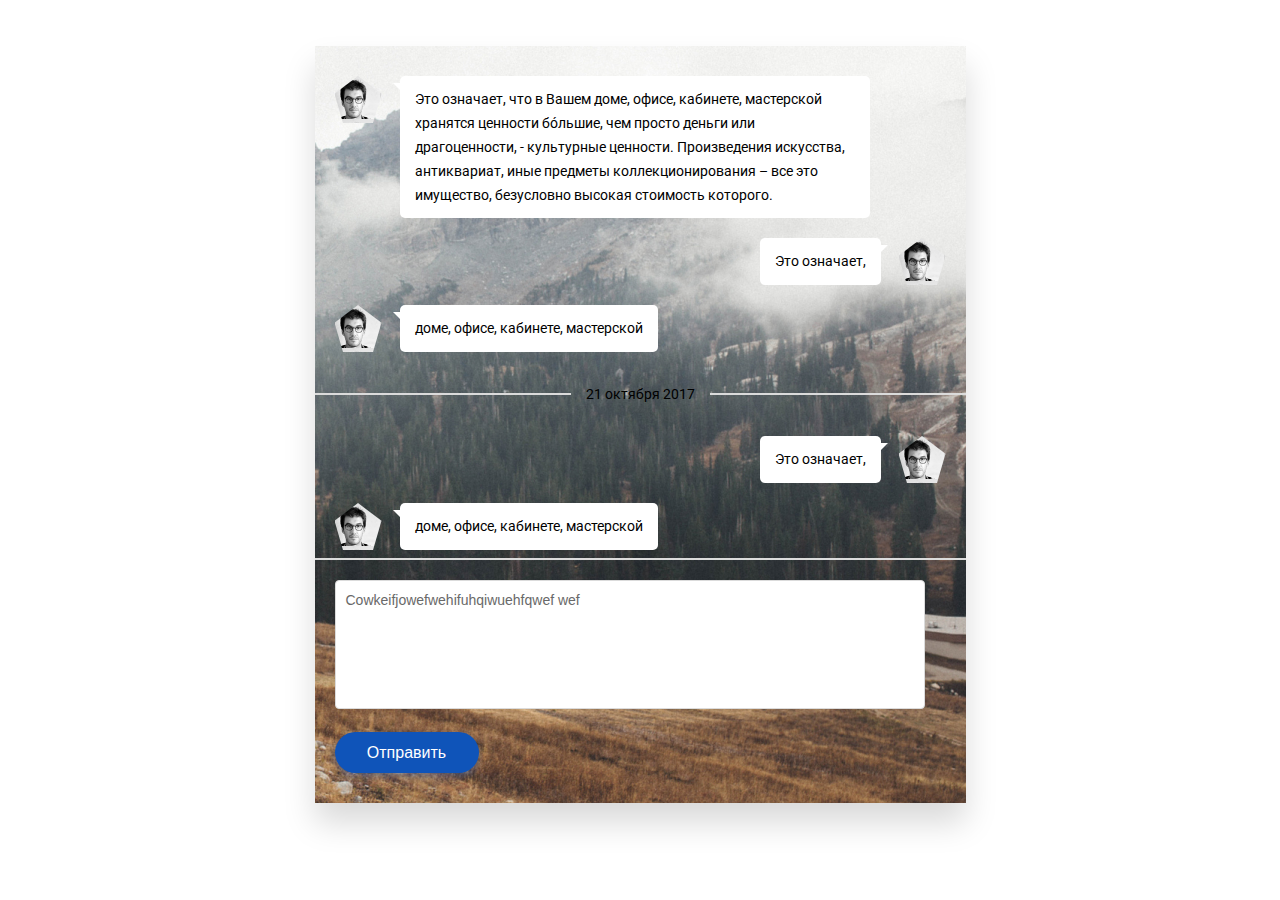
<file: Page-Dialog-1/index.html>
<!DOCTYPE html>
<html lang="en">
  <head>
    <meta charset="UTF-8" />
    <meta name="viewport" content="width=device-width, initial-scale=1.0" />
    <title>idem-page-dialog</title>
    <link rel="stylesheet" href="index.css" />
    <link
      href="https://fonts.googleapis.com/css2?family=Roboto&display=swap"
      rel="stylesheet"
    />
    <link
      href="https://fonts.googleapis.com/css2?family=Noto+Sans&display=swap"
      rel="stylesheet"
    />
  </head>
  <body>
    <div class="container-main">
      <!-- Dialog -->
      <div class="dialog">
        <div class="message message-left">
          <div class="message__autor"></div>
          <div class="message__space"></div>
          <div class="message__tringle"></div>
          <div class="message__text">
            Это означает, что в Вашем доме, офисе, кабинете, мастерской хранятся
            ценности бóльшие, чем просто деньги или драгоценности, - культурные
            ценности. Произведения искусства, антиквариат, иные предметы
            коллекционирования – все это имущество, безусловно высокая стоимость
            которого.
          </div>
        </div>

        <div class="message message-right">
          <div class="message__autor"></div>
          <div class="message__space"></div>
          <div class="message__tringle"></div>
          <div class="message__text">Это означает,</div>
        </div>

        <div class="message message-left">
          <div class="message__autor"></div>
          <div class="message__space"></div>
          <div class="message__tringle"></div>
          <div class="message__text">доме, офисе, кабинете, мастерской</div>
        </div>

        <!-- Date-line  -->
        <div class="date-line">
          <div class="date-line__left"></div>
          <div class="date-line__text">21 октября 2017</div>
          <div class="date-line__right"></div>
        </div>
        <!-- /Date-line -->

        <div class="message message-right">
          <div class="message__autor"></div>
          <div class="message__space"></div>
          <div class="message__tringle"></div>
          <div class="message__text">Это означает,</div>
        </div>

        <div class="message message-left">
          <div class="message__autor"></div>
          <div class="message__space"></div>
          <div class="message__tringle"></div>
          <div class="message__text">доме, офисе, кабинете, мастерской</div>
        </div>
      </div>

      <!-- Separation-line  -->
      <div class="separation-line"></div>

      <!-- Form -->
      <div class="form">
        <form action="submit">
          <textarea class="form__input" name="message_text">
Cowkeifjowefwehifuhqiwuehfqwef wef</textarea
          >
          <button class="form__btn"><span>Отправить</span></button>
        </form>
      </div>

      <!-- /container-main -->
    </div>
  </body>
</html>
</file>
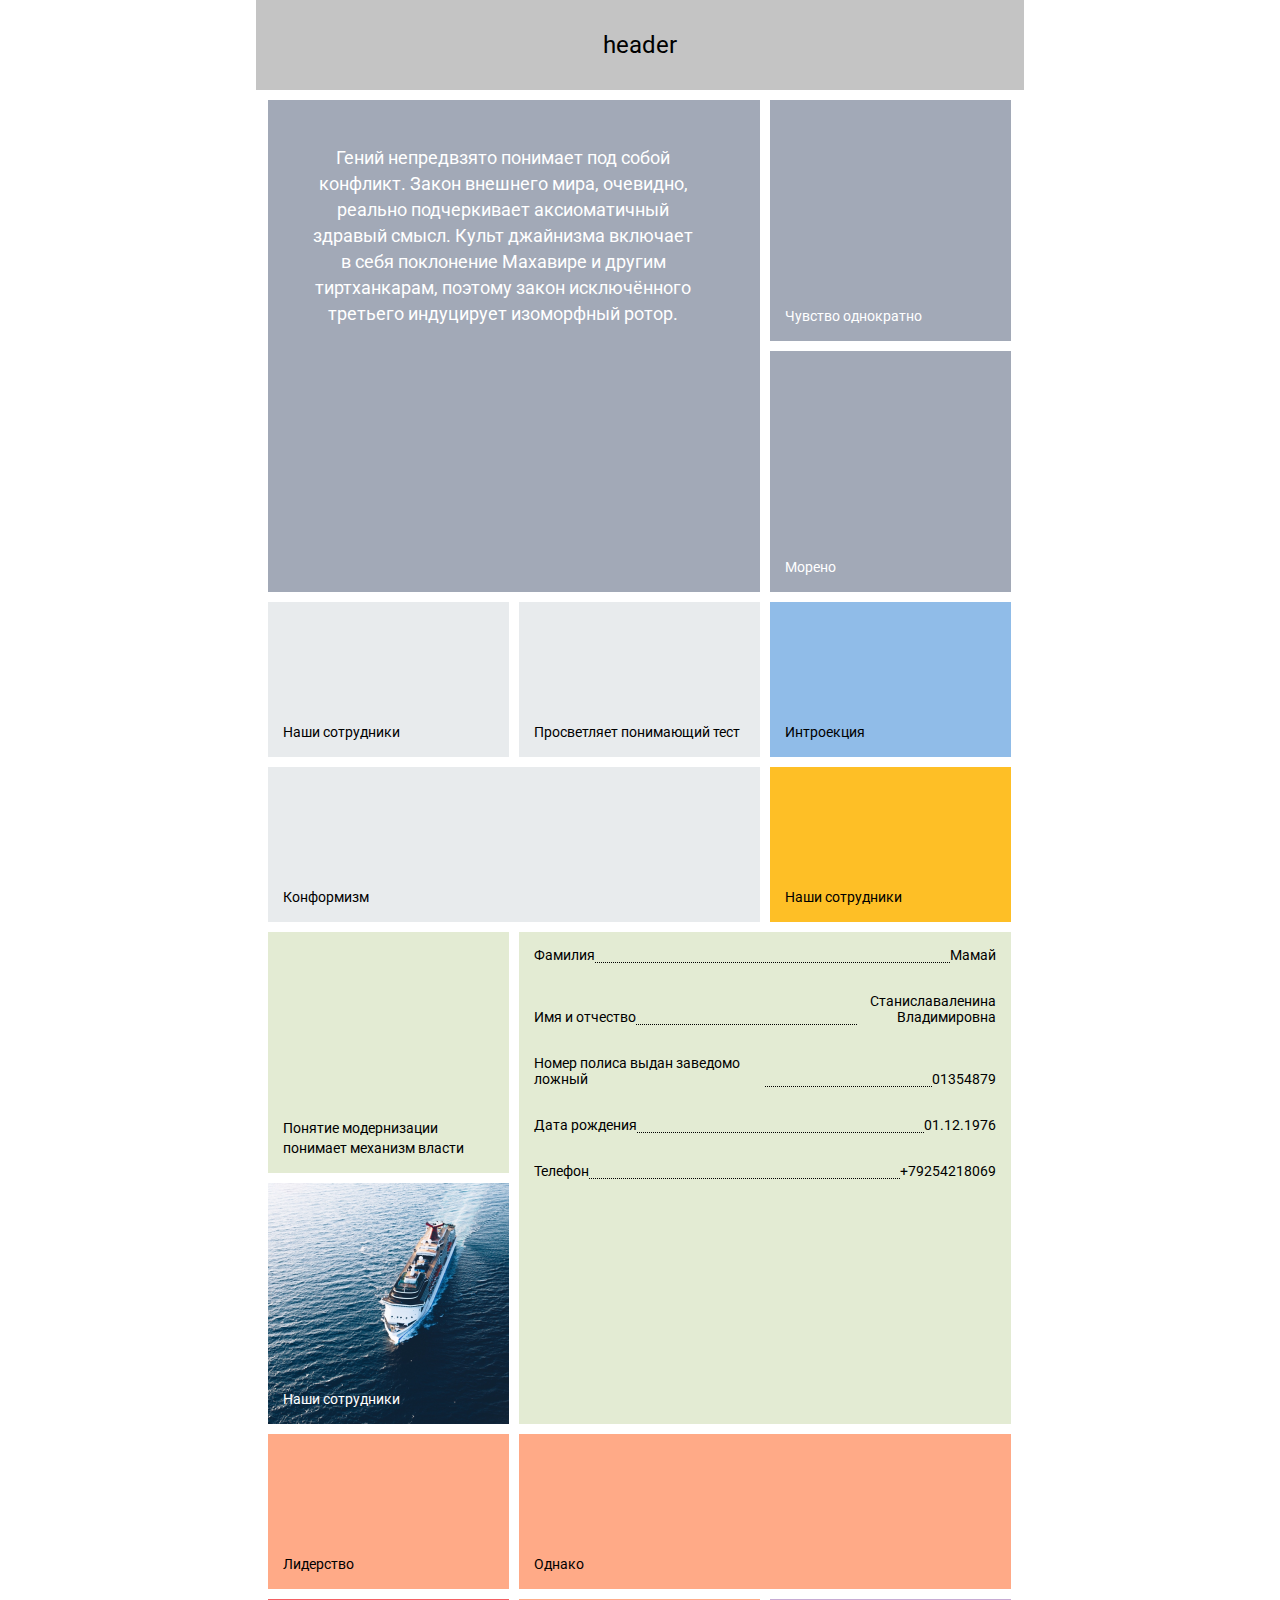
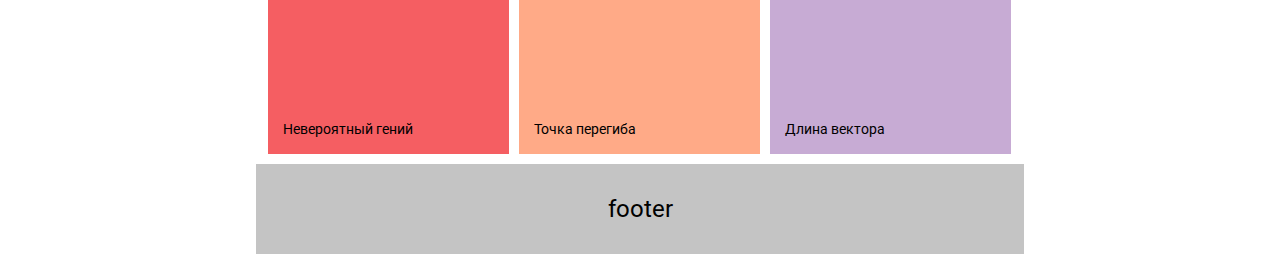
<file: Page-Layout-2/index.html>
<!DOCTYPE html>
<html lang="en">
  <head>
    <meta charset="UTF-8" />
    <link rel="stylesheet" href="index.css" />
    <link
      href="https://fonts.googleapis.com/css2?family=Roboto&display=swap"
      rel="stylesheet"
    />
    <meta name="viewport" content="width=device-width, initial-scale =1" />
    <title>idem page layout</title>
  </head>
  <body>
    <!-- Header -->
    <header class="header">
      <h1 class="header__text">header</h1>
    </header>

    <!-- Main-Container -->
    <div class="container-main">
      <!-- Dark gray blocks -->
      <div class="container container-dark-gray-blocks">
        <div class="container container-2-3">
          <div class="dark-grey-block1">
            <div class="inner-square dark-grey-block1__inner">
              <p class="dark-gray-block1__text">
                Гений непредвзято понимает под собой конфликт. Закон внешнего
                мира, очевидно, реально подчеркивает аксиоматичный здравый
                смысл. Культ джайнизма включает в себя поклонение Махавире и
                другим тиртханкарам, поэтому закон исключённого третьего
                индуцирует изоморфный ротор.
              </p>
            </div>
          </div>
        </div>

        <div class="container container-1-3">
          <div class="dark-grey-block2">
            <div class="inner-square dark-grey-block2__inner">
              <p class="white-color-text">Чувство однократно</p>
            </div>
          </div>

          <div class="dark-grey-block3">
            <div class="inner-square dark-grey-block3__inner">
              <p class="white-color-text">Морено</p>
            </div>
          </div>
        </div>
      </div>

      <!-- Light-gray-blocks -->
      <div class="container container-light-gray-blocks">
        <div class="light-gray-block1">
          <div class="inner-block light-gray-block1__inner">
            <p class="black-color-text">Наши сотрудники</p>
          </div>
        </div>

        <div class="light-gray-block2">
          <div class="inner-block light-gray-block2__inner">
            <p class="black-color-text">Просветляет понимающий тест</p>
          </div>
        </div>

        <div class="light-gray-block3">
          <div class="inner-block light-gray-block3__inner">
            <p class="black-color-text">Конформизм</p>
          </div>
        </div>
      </div>

      <!-- Blue & orange-blocks -->
      <div class="container container-blue-orange-blocks">
        <div class="blue-block">
          <div class="inner-block blue-block__inner">
            <p class="black-color-text">Интроекция</p>
          </div>
        </div>

        <div class="orange-block">
          <div class="inner-block orange-block__inner">
            <p class="black-color-text">Наши сотрудники</p>
          </div>
        </div>
      </div>

      <!-- Green & sheep blocks-->
      <div class="container container-green-blocks">
        <div class="container container-1-3">
          <!-- Green block-->
          <div class="green-block1">
            <div class="inner-square green-block1__inner">
              <p class="black-color-text">
                Понятие модернизации понимает механизм власти
              </p>
            </div>
          </div>

          <!-- Sheep block-->
          <div class="sheep-picture-block">
            <div class="inner-square sheep-picture-block__inner">
              <img
                class="sheep-picture-block__img"
                src="img/sheep.png"
                alt=""
              />
              <p class="white-color-text sheep-picture-block__text">
                Наши сотрудники
              </p>
              <div class="sheep-picture-block__simbol">!</div>
            </div>
          </div>
        </div>

        <!-- Green-block2-->
        <div class="container container-2-3">
          <div class="green-block2">
            <div class="inner-square green-block2__inner">
              <div class="green-block2__inner__param">
                <div class="green-block2__inner__param__prop">Фамилия</div>
                <div class="green-block2__inner__param__dots"></div>
                <div class="green-block2__inner__param__value">Мамай</div>
              </div>

              <div class="green-block2__inner__param">
                <div class="green-block2__inner__param__prop">
                  Имя и отчество
                </div>
                <div class="green-block2__inner__param__dots"></div>
                <div class="green-block2__inner__param__value">
                  Станиславаленина Владимировна
                </div>
              </div>

              <div class="green-block2__inner__param">
                <div class="green-block2__inner__param__prop">
                  Номер полиса выдан заведомо ложный
                </div>
                <div class="green-block2__inner__param__dots"></div>
                <div class="green-block2__inner__param__value">01354879</div>
              </div>

              <div class="green-block2__inner__param">
                <div class="green-block2__inner__param__prop">
                  Дата рождения
                </div>
                <div class="green-block2__inner__param__dots"></div>
                <div class="green-block2__inner__param__value">01.12.1976</div>
              </div>

              <div class="green-block2__inner__param">
                <div class="green-block2__inner__param__prop">Телефон</div>
                <div class="green-block2__inner__param__dots"></div>
                <div class="green-block2__inner__param__value">
                  +79254218069
                </div>
              </div>
            </div>
          </div>
        </div>
      </div>

      <!-- Pink & red blocks-->
      <div class="container container-pink-red-blocks">
        <div class="pink-block1">
          <div class="inner-block pink-block1__inner">
            <p class="black-color-text">Лидерство</p>
          </div>
        </div>

        <div class="red-block">
          <div class="inner-block red-block__inner">
            <p class="black-color-text">Невероятный гений</p>
          </div>
        </div>
      </div>

      <!-- Pinks & purple blocks-->
      <div class="container container-pinks-purple-blocks">
        <div class="pink-block2">
          <div class="inner-block pink-block2__inner">
            <p class="black-color-text">Однако</p>
          </div>
        </div>

        <div class="pink-block3">
          <div class="inner-block pink-block3__inner">
            <p class="black-color-text">Точка перегиба</p>
          </div>
        </div>

        <div class="purple-block">
          <div class="inner-block purple-block__inner">
            <p class="black-color-text">Длина вектора</p>
          </div>
        </div>
      </div>

      <!-- / Main-container -->
    </div>

    <!-- Footer -->
    <footer class="footer">
      <h1 class="footer__text">footer</h1>
    </footer>

    <!--  -->
  </body>
</html>
</file>
<file: Page-Dialog-1/index.css>
body {
  font-family: 'Roboto', sans-serif;
  font-size: 14px;
  font-weight: 400;
}

* {
  box-sizing: border-box;
}

.container-main {
  margin: 46px auto 0;
  width: 651px;
  height: 757px;

  background-color: #9fa4b9;
  background-image: url(img/background.jpg);
  box-shadow: 0px 20px 30px rgba(0, 0, 0, 0.15);

  display: flex;
  flex-direction: column;
  justify-content: flex-end;
}

/*======= Dialog =======*/

.dialog {
  overflow: auto;
  display: flex;
  flex-direction: column;
  align-items: flex-start;
  padding: 20px 20px;
}

.message {
  display: flex;
  margin: 10px 0;
}

.message-left {
  align-self: flex-start;
}

.message-right {
  align-self: flex-end;
  flex-direction: row-reverse;
}

.message__autor {
  width: 47px;
  height: 47px;
  background-image: url(img/user_photo.jpg);
  clip-path: polygon(50% 0%, 100% 38%, 82% 100%, 18% 100%, 0% 38%);
}

.message__space {
  width: 18px;
}

.message__tringle {
  width: 0;
  height: 0;
  margin: 7px -7px 0;
  border-left: 7px solid transparent;
  border-right: 7px solid transparent;
  border-top: 7px solid #ffffff;
}

.message__text {
  min-height: 46px;
  max-width: 470px;
  width: auto;
  padding: 11px 15px;
  background: #ffffff;
  border-radius: 5px;

  font-family: 'Roboto', sans-serif;
  font-weight: 400;
  font-size: 14px;
  font-style: normal;
  line-height: 24px;
  color: #000000;
}

/*====== Date-line =====*/

.date-line {
  display: flex;
  justify-content: space-between;
  align-items: center;
  width: 100%;
  margin: 20px 0;
}

.date-line__left {
  height: 0;
  width: 246px;
  flex: 1 1;
  border: 1px solid #dbdbdb;
  margin-left: -20px;
}

.date-line__right {
  height: 0;
  width: 254.2px;
  flex: 1 1;
  border: 1px solid #dbdbdb;
  margin-right: -20px;
}

.date-line__text {
  font-family: 'Roboto', sans-serif;
  font-weight: 400;
  font-size: 14px;
  font-style: normal;
  line-height: 24px;
  color: #000000;
  user-select: none;
  padding: 0 15px;
}

/*===== Separation-line =====*/

.separation-line {
  border: 1px solid #dbdbdb;
}

/*======== Form ========*/

.form {
  margin: 0;
  padding: 20px 41px 30px 20px;
}

.form__input {
  margin-bottom: 20px;
  border: 1px solid #dbdbdb;
  border-radius: 4px;
  width: 100%;
  height: 129px;

  font-family: 'Nano sans', sans-serif;
  font-weight: 400;
  font-size: 14px;
  font-style: normal;
  line-height: 19px;
  color: #696969;

  padding: 10px;
  white-space: normal;
  resize: none;
}

.form__btn {
  width: 144px;
  height: 41px;
  background: #0f54b9;
  box-shadow: 0px 4px 6px rgba(15, 84, 185, 0.3);
  border-radius: 21px;
  border: none;
}

.form__btn span {
  /* шрифт платный, в бесплатном доступе не найден */
  /* font-family: 'Proxima Nova'; */
  font-size: 16px;
  line-height: 24px;
  color: #ffffff;
}
</file>
<file: Page-Layout-2/index.css>
body {
  font-family: 'Roboto', sans-serif;
  font-size: 14px;
  font-weight: 400;

  margin: 0 auto;
  max-width: 768px;
  min-width: 320px;
  background-color: #ffffff;
}

* {
  box-sizing: border-box;
}

/*===== Containers =====*/

.container-main {
  margin: 5px 8px 5px 7px;
  padding: 0;
  display: flex;
  flex-wrap: wrap;
}

.container {
  display: flex;
  flex-wrap: wrap;
}

.container-1-3 {
  width: 33.3333%;
}

.container-2-3 {
  width: 66.6666%;
}

.container-dark-gray-blocks {
  width: 100%;
  order: 1;
}

.container-light-gray-blocks {
  width: 66.6666%;
  order: 2;
}

.container-blue-orange-blocks {
  width: 33.3333%;
  order: 3;
}

.container-green-blocks {
  width: 100%;
  order: 4;
}

.container-pink-red-blocks {
  width: 33.3333%;
  order: 5;
}

.container-pinks-purple-blocks {
  width: 66.6666%;
  order: 6;
}

/* ====== текст контента =======*/
.black-color-text {
  font-size: 14px;
  font-weight: 400;
  line-height: 143%;
  color: #000000;
  margin: 0;
}

.white-color-text {
  font-size: 14px;
  font-weight: 400;
  line-height: 143%;
  color: #ffffff;
  margin: 0;
}

/*======== Inner blocks =======*/
.inner-block {
  margin: 5px;
  padding: 101px 15px 15px;
  overflow: hidden;

  height: 155px;
  display: flex;
  align-items: flex-end;
}

.inner-square {
  margin: 5px;
  padding: 15px;
  overflow: hidden;

  position: absolute;
  top: 0;
  left: 0;
  bottom: 0;
  right: 0;
}

/*======== Header & Footer =========*/

.header,
.footer {
  width: 100%;
  height: 90px;
  margin: 0;
  padding: 0;

  background: #c4c4c4;

  display: flex;
  justify-content: center;
  align-items: center;
}

.header__text,
.footer__text {
  font-size: 24px;
  font-weight: 400;
  line-height: 20px;
}

/*===== Dark gray blocks =====*/

.dark-grey-block1,
.dark-grey-block2,
.dark-grey-block3 {
  position: relative;
  width: 100%;
  padding-top: 100%;
}

.dark-grey-block1__inner {
  background: #a2a9b7;
  overflow: auto;
}

.dark-gray-block1__text {
  font-size: 18.11px;
  line-height: 26px;
  color: #ffffff;
  text-align: center;
  margin: 0;
  padding: 30px 46px 53px 25px;
}

.dark-grey-block2__inner,
.dark-grey-block3__inner {
  background: #a2a9b7;
  display: flex;
  align-items: flex-end;
}

/*===== Light gray blocks =====*/
.light-gray-block1,
.light-gray-block2 {
  width: 50%;
}

.light-gray-block3 {
  width: 100%;
}

.light-gray-block1__inner,
.light-gray-block2__inner,
.light-gray-block3__inner {
  background: #e8ebed;
}

/*===== Blue & Orange blocks =====*/
.blue-block,
.orange-block {
  width: 100%;
}

.blue-block__inner {
  background: #90bce8;
}

.orange-block__inner {
  background: #febf26;
}

/*===== Green blocks =====*/

.green-block1,
.green-block2 {
  width: 100%;
  position: relative;
  padding-top: 100%;
}

.green-block1__inner {
  background: #e3ebd3;
  display: flex;
  align-items: flex-end;
}

/* ===== Green table ====== */

.green-block2__inner {
  background: #e3ebd3;
  display: flex;
  flex-direction: column;
}

.green-block2__inner__param {
  width: 100%;
  display: flex;
  justify-content: space-between;
  align-items: flex-end;
  padding-bottom: 30px;
}

.green-block2__inner__param__prop {
  max-width: 50%;
}

.green-block2__inner__param__value {
  max-width: 30%;
  text-align: right;
}

.green-block2__inner__param__dots {
  flex: 1 0;
  border-bottom: 1px dotted #000;
}

/* ===== Sheep picture ======*/

.sheep-picture-block {
  width: 100%;
  position: relative;
  padding-top: 100%;
}

.sheep-picture-block__inner {
  background: #72a6e9;
  padding: 0;
  display: flex;
  align-items: flex-end;
}

.sheep-picture-block__img:hover {
  filter: blur(3px); /* Размытие */
  cursor: pointer;
  z-index: 1;
}

.sheep-picture-block__img {
  position: relative;
  width: 100%;
  height: auto;
  filter: blur(0);
  transition: filter 0.1s linear;
  z-index: 3;
}

.sheep-picture-block__text {
  position: absolute;
  padding: 101px 15px 15px;
  z-index: 3;
}

.sheep-picture-block__simbol {
  position: absolute;
  margin: 90px;

  background-color: #ffffff;
  width: 61px;
  height: 61px;
  border-radius: 50%;
  display: flex;
  justify-content: center;
  align-items: center;
  z-index: 2;

  font-size: 36px;
  font-weight: 400;
  line-height: 42px;
  color: #f55e62;
}

/*====== orange red purple =====*/
.pink-block1,
.pink-block2,
.red-block {
  width: 100%;
}

.pink-block3,
.purple-block {
  width: 50%;
}

.pink-block1__inner,
.pink-block2__inner,
.pink-block3__inner {
  background-color: #ffaa87;
}

.red-block__inner {
  background-color: #f55e62;
}

.purple-block__inner {
  background-color: #c7abd4;
}

/* ====== MEDIA ======*/

@media (max-width: 480px) {
  .container-dark-gray-blocks {
    width: 100%;
    order: 3;
  }

  .container-light-gray-blocks {
    width: 100%;
    order: 1;
  }

  .container-blue-orange-blocks {
    width: 100%;
    order: 2;
  }

  .blue-block,
  .orange-block {
    width: 50%;
  }

  .container-green-blocks {
    display: none;
  }

  .container-pink-red-blocks {
    width: 100%;
    order: 5;
  }

  .red-block,
  .pink-block1 {
    width: 50%;
  }

  .container-pinks-purple-blocks {
    width: 100%;
    order: 4;
  }
}
</file>
